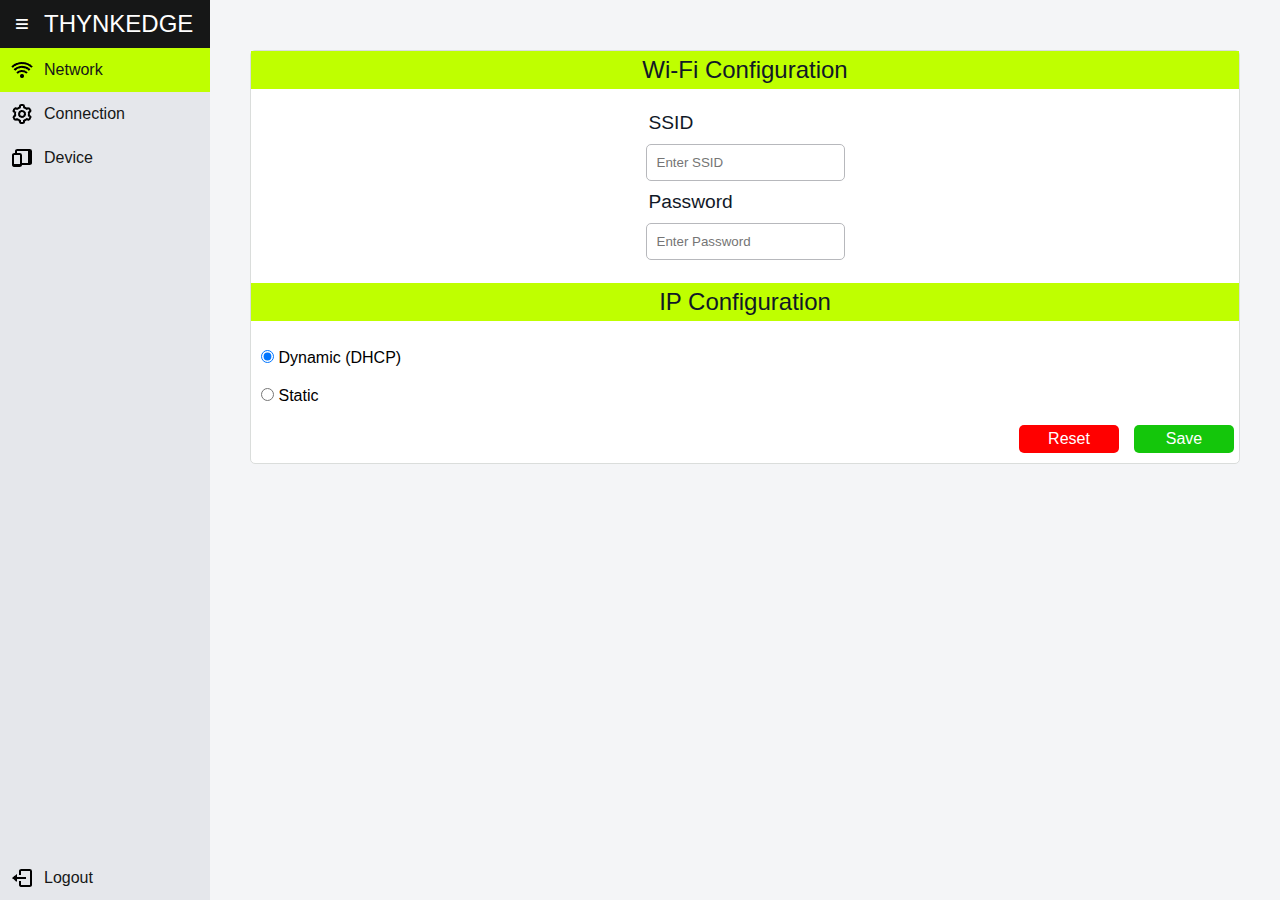
<file: index.html>
<!DOCTYPE html>
<html>

<head>
    <meta charset="UTF-8">
    <meta name="viewport" content="width=device-width, initial-scale=1">
    <title>Main Dashboard</title>
    <link rel="stylesheet" type="text/css" href="styles/style_index.css" />
</head>

<body>

    <div class="sidebar">
        <div class="sidebar-header">
            <div id="sidebar-toggle" class="menu-icon">&equiv;</div>
            <span class="sidebar-title">THYNKEDGE</span>
        </div>
        <div class="tab" data-tab-index="0">
            <img src="images/network_icon.png" alt="network_icon">
            <span>Network</span>
        </div>
        <div class="tab" data-tab-index="1">
            <img src="images/connection_icon.png" alt="connection_icon">
            <span>Connection</span>
        </div>
        <div class="tab" data-tab-index="2">
            <img src="images/device_icon.png" alt="device_icon">
            <span>Device</span>
        </div>
        <div class="tab logout" data-tab-index="3">
            <img src="images/logout_icon.png" alt="logout_icon">
            <span>Logout</span>
        </div>        
    </div>
    
    <main>
        <iframe id="tab1" src="tabs/network.html" frameborder="0" width="100%" height="100%"></iframe>
        <iframe id="tab2" src="tabs/connection.html" frameborder="0" width="100%" height="100%"></iframe>
        <iframe id="tab3" src="tabs/device.html" frameborder="0" width="100%" height="100%"></iframe>        
    </main>
    
    <script src="scripts/script_index.js"></script>

</body>

</html>
</file>
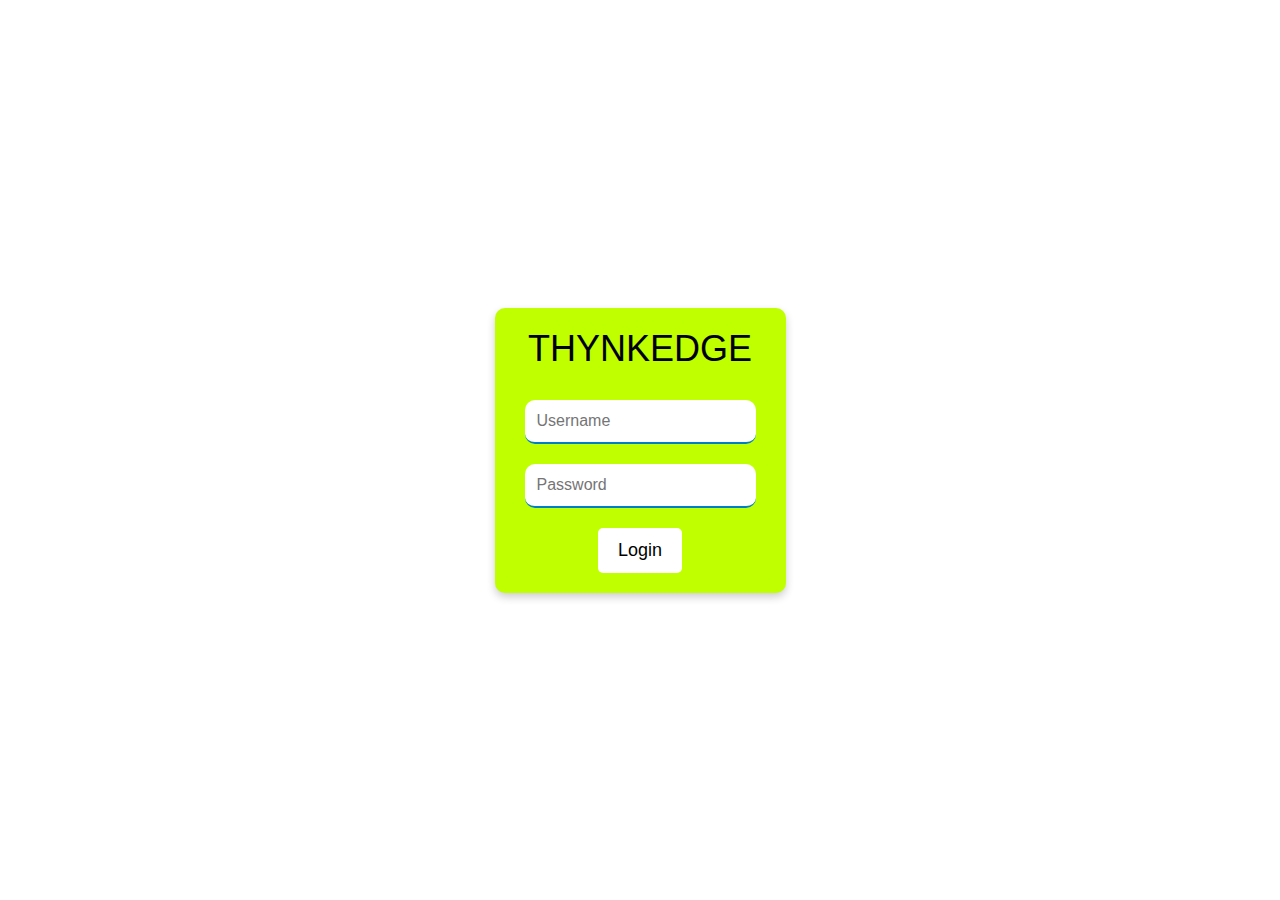
<file: login.html>
<!DOCTYPE html>
<html lang="en">

<head>
    <meta charset="UTF-8">
    <meta name="viewport" content="width=device-width, initial-scale=1.0">
    <title>Login</title>
    <link rel="stylesheet" type="text/css" href="styles/style_login.css">
</head>

<body>
    <main>
        <div class="login-container">
            <span>THYNKEDGE</span>
            <div class="input-container">
                <input type="text" id="username" placeholder="Username" required>
            </div>
            <div class="input-container">
                <input type="password" id="password" placeholder="Password" required>
            </div>
            <div class="error-message" id="error-message"></div>
            <div class="submit-container">
                <button class="login" onclick="check_credentials()">Login</button>
            </div>
        </div>
    </main>
    <script src="scripts/script_login.js"></script>
</body>

</html>
</file>
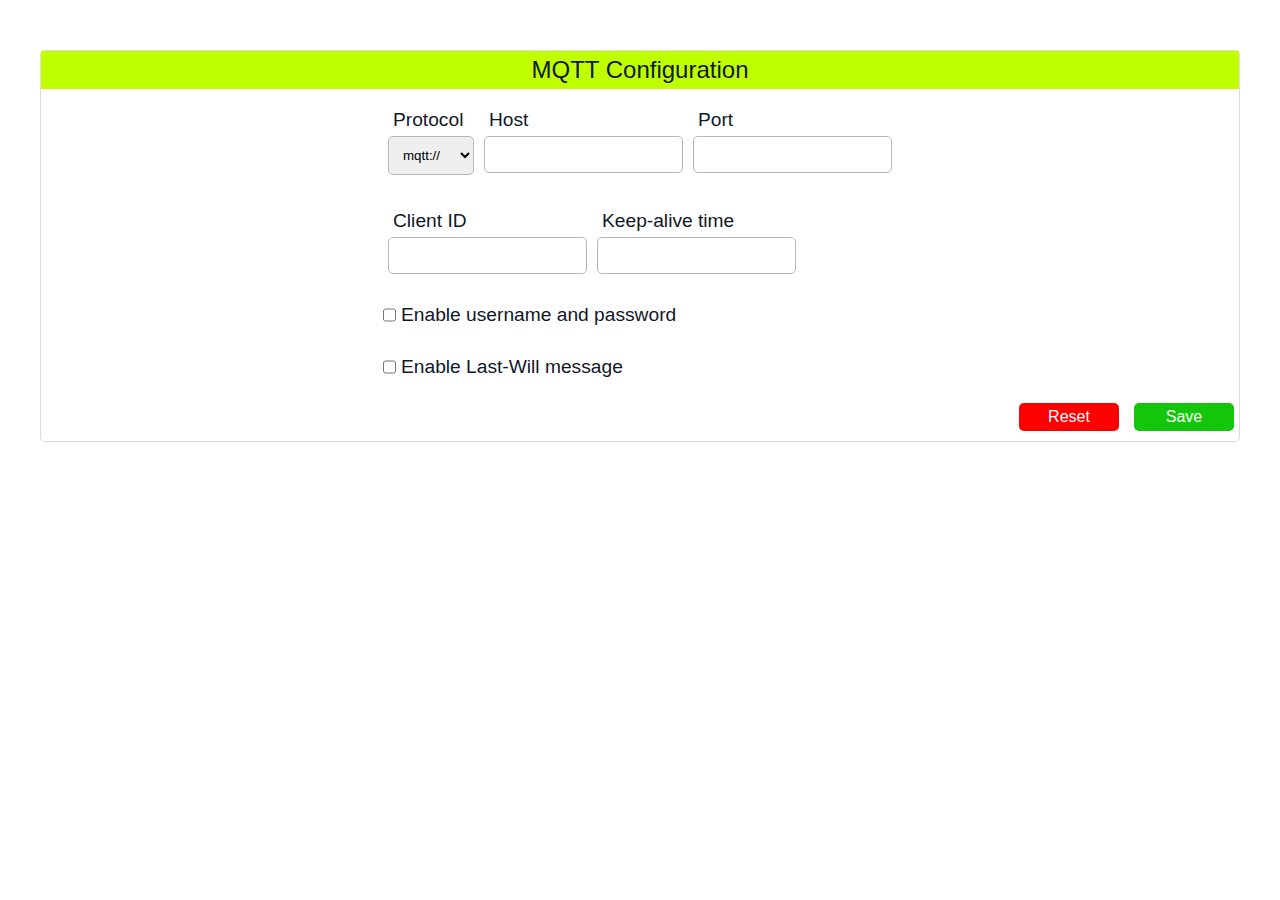
<file: tabs/connection.html>
<!DOCTYPE html>
<html lang="en">

<head>
    <meta charset="UTF-8">
    <meta name="viewport" content="width=device-width, initial-scale=1.0">
    <title>connection page</title>
    <link rel="stylesheet" type="text/css" href="../styles/style_connection.css" />
</head>

<body>
    <div class="card-container">
        <div class="card-header">
            <span>MQTT Configuration</span>
        </div>
        <div class="card-content">
            <div class="host-settings">
                <div class="host-content">
                    <div class="content">
                        <label for="protocol">Protocol</label>
                        <select id="protocol">
                            <option value="mqtt://">mqtt://</option>
                            <option value="mqtts://">mqtts://</option>
                        </select>
                    </div>
                    <div class="content">
                        <label for="host">Host</label>
                        <input type="text" id="host">
                    </div>
                    <div class="content">
                        <label for="port">Port</label>
                        <input type="number" id="port">
                    </div>
                </div>
            </div>
            <div class="host-settings">
                <div class="host-content">
                    <div class="content">
                        <label for="client_id">Client ID</label>
                        <input type="text" id="client_id">
                    </div>
                    <div class="content">
                        <label for="keep_alive_time">Keep-alive time</label>
                        <input type="number" id="keep_alive_time">
                    </div>
                </div>
            </div>
            <div class="client-settings">
                <div class="client-content">
                    <input type="checkbox" id="enable_user_pass">
                    <label for="enable_user_pass">Enable username and password</label>
                </div>
            </div>
            <div class="client-settings user_pass-config" style="display: none;">
                <div class="client-content">
                    <div class="content">
                        <label for="username">Username</label>
                        <input type="text" id="username">
                    </div>
                    <div class="content">
                        <label for="password">Password</label>
                        <input type="text" id="password">
                    </div>
                </div>
            </div>
            <div class="client-settings">
                <div class="client-content">
                    <input type="checkbox" id="enable_will_msg">
                    <label for="enable_will_msg">Enable Last-Will message</label>
                </div>
            </div>
            <div class="client-settings will_msg-config" style="display: none;">
                <div class="client-content">
                    <div class="content">
                        <label for="Last-Will-topic">Last-Will Topic</label>
                        <input type="text" id="Last-Will-topic">
                    </div>
                    <div class="content">
                        <label for="Last-Will-Qos">Last-Will QoS</label>
                        <select id="Last-Will-Qos">
                            <option value="0">0</option>
                            <option value="1">1</option>
                            <option value="2">2</option>
                        </select>
                    </div>
                    <div class="content">
                        <label for="Last-Will-Retain">Last-Will Retain</label>
                        <input type="checkbox" id="Last-Will-Retain">
                    </div>
                </div>
            </div>
            <div class="client-settings will_msg-config" style="display: none;">
                <div class="client-content">
                    <div class="content">
                        <label for="Last-Will-message">Last-Will message</label>
                        <input type="text" id="Last-Will-message">
                    </div>
                </div>
            </div>
        </div>
        <div class="card-footer">
            <button class="reset-button" onclick="resetInputs()">Reset</button>
            <button class="save-button" type="button" onclick="saveConnectionConfig()">Save</button>
        </div>
    </div>

    <script src="../scripts/script_connection.js"></script>
</body>

</html>
</file>
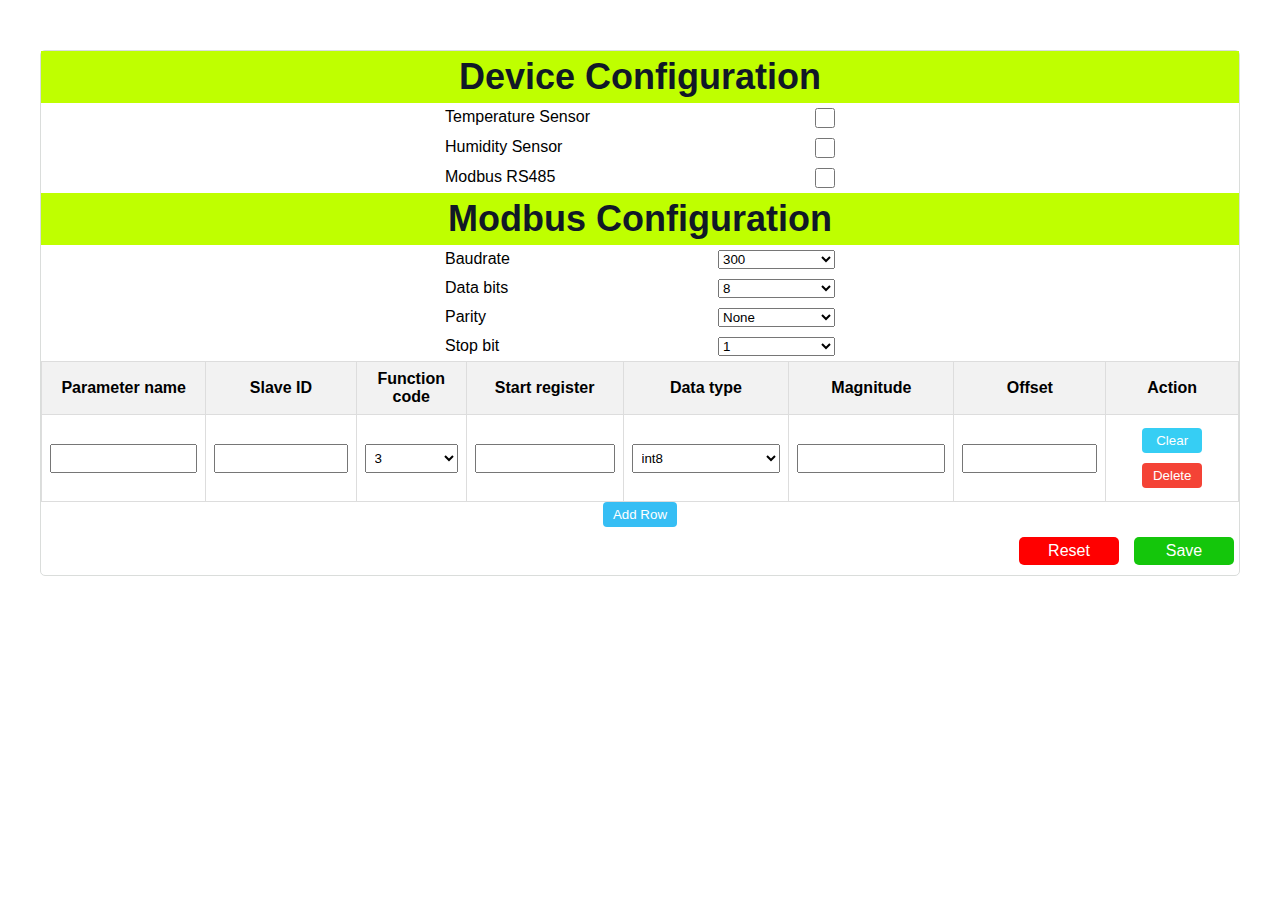
<file: tabs/device.html>
<!DOCTYPE html>
<html lang="en">

<head>
    <meta charset="UTF-8">
    <meta name="viewport" content="width=device-width, initial-scale=1.0">
    <title>device page</title>
    <link rel="stylesheet" type="text/css" href="../styles/style_device.css" />
</head>

<body>
    <div class="card-container">
        <div class="card-header">
            <h2>Device Configuration</h2>
        </div>
        <div class="card-content">
            <div class="label-checkbox">
                <label>Temperature Sensor</label>
                <input type="checkbox" id="check_temp">
            </div>
            <div class="label-checkbox">
                <label>Humidity Sensor</label>
                <input type="checkbox" id="check_humi">
            </div>
            <div class="label-checkbox">
                <label>Modbus RS485</label>
                <input type="checkbox" id="enableModbus">
            </div>
        </div>

        <div class="modbus-table" id="modbusTable">
            <div class="card-header">
                <h2>Modbus Configuration</h2>
            </div>
            <div class="card-content">
                <div class="card-labels">
                    <div class="label-select">
                        <label>Baudrate</label>
                        <select class="baudrate-dropdown">
                            <option value="300">300</option>
                            <option value="600">600</option>
                            <option value="1200">1200</option>
                            <option value="2400">2400</option>
                            <option value="4800">4800</option>
                            <option value="9600">9600</option>
                            <option value="14400">14400</option>
                            <option value="19200">19200</option>
                            <option value="38400">38400</option>
                            <option value="56000">56000</option>
                            <option value="57600">57600</option>
                            <option value="115200">115200</option>
                        </select>
                    </div>
                    <div class="label-select">
                        <label>Data bits</label>
                        <select class="databits-dropdown">
                            <option value="8">8</option>
                        </select>
                    </div>
                    <div class="label-select">
                        <label>Parity</label>
                        <select class="parity-dropdown">
                            <option value="0">None</option>
                            <option value="1">Odd</option>
                            <option value="2">Even</option>
                        </select>
                    </div>
                    <div class="label-select">
                        <label>Stop bit</label>
                        <select class="stopbit-dropdown">
                            <option value="1">1</option>
                        </select>
                    </div>
                </div>
            </div>
            <div class="table-card">
                <table>
                    <thead>
                        <tr>
                            <th>Parameter name</th>
                            <th>Slave ID</th>
                            <th>Function code</th>
                            <th>Start register</th>
                            <th>Data type</th>
                            <th>Magnitude</th>
                            <th>Offset</th>
                            <th>Action</th>
                        </tr>
                    </thead>
                    <tbody>
                        <tr>
                            <td><input type="text"></td>
                            <td><input type="number"></td>
                            <td>
                                <select class="function-code-dropdown">
                                    <option value="3">3</option>
                                    <option value="4">4</option>
                                </select>
                            </td>
                            <td><input type="number"></td>
                            <td>
                                <select class="data-type-dropdown">
                                    <option value="int8">int8</option>
                                    <option value="uint8">uint8</option>
                                    <option value="int16">int16</option>
                                    <option value="uint16">uint16</option>
                                    <option value="int32-inverse">int32 inverse (Big-endian)</option>
                                    <option value="uint32-inverse">uint32 inverse (Big-endian)</option>
                                    <option value="int32-little-endian">int32 (Little-endian byte swap)</option>
                                    <option value="uint32-little-endian">uint32 (Little-endian byte swap)</option>
                                    <option value="float-inverse">float inverse (Big-endian)</option>
                                    <option value="float-little-endian">float (Little-endian byte swap)</option>
                                    <option value="int64-inverse">int64 inverse (Big-endian)</option>
                                    <option value="uint64-inverse">uint64 inverse (Big-endian)</option>
                                    <option value="int64-little-endian">int64 (Little-endian byte swap)</option>
                                    <option value="uint64-little-endian">uint64 (Little-endian byte swap)</option>
                                    <option value="double-inverse">double inverse (Big-endian)</option>
                                    <option value="double-little-endian">double (Little-endian byte swap)</option>
                                </select>
                            </td>
                            <td><input type="number"></td>
                            <td><input type="number"></td>
                            <td>
                                <button class="clear-button" onclick="clearRow(this)">Clear</button>
                                <button class="delete-button" onclick="deleteRow(this)">Delete</button>
                            </td>
                        </tr>
                    </tbody>
                </table>
            </div>
            <div class="addrow">
                <button class="addrow-button" onclick="addRow()">Add Row</button>
            </div>
            <div class="card-footer">
                <button class="reset-button" onclick="resetInputs()">Reset</button>
                <button class="save-button" type="button" onclick="saveNetworkConfig()">Save</button>
            </div>
        </div>
    </div>

    <script src="../scripts/script_device.js"></script>
</body>

</html>
</file>
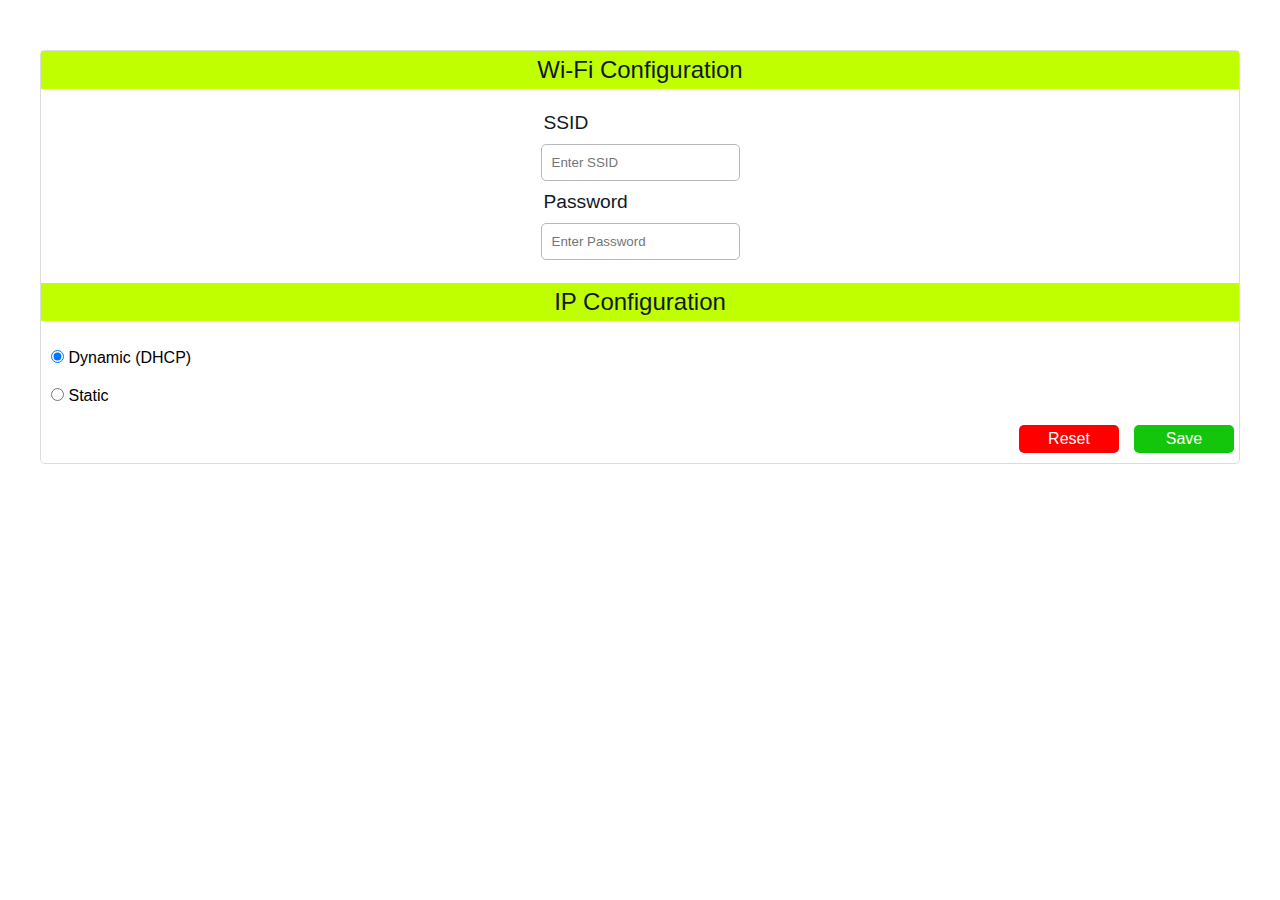
<file: tabs/network.html>
<!DOCTYPE html>
<html lang="en">
<head>
    <meta charset="UTF-8">
    <meta name="viewport" content="width=device-width, initial-scale=1.0">
    <title>network page</title>
    <link rel="stylesheet" type="text/css" href="../styles/style_network.css" />
</head>
<body>
    <div class="card-container">
        <div class="card-header">
            <span>Wi-Fi Configuration</span>
        </div>
        <br>
        <div class="card-content">
            <span>SSID</span>
            <input type="text" id="ssid" placeholder="Enter SSID" required>
        </div>
        <div class="card-content">
            <span>Password</span>
            <input type="password" id="password" placeholder="Enter Password" required>
        </div>
        <br>
        <div class="card-header">
            <span>IP Configuration</span>
        </div>
        <br>
        <div class="radio-content">
            <input type="radio" name="ipConfig" id="dynamic" value="dynamic" checked>
            <label for="dynamic">Dynamic (DHCP)</label>
        </div>
        <div class="radio-content">
            <input type="radio" name="ipConfig" id="static" value="static">
            <label for="static">Static</label>
        </div>
        <div class="card-content static-config" style="display: none;">
            <br>
            <span>IP Address</span>
            <div class="input-config">
                <input type="number" id="staticIp1" placeholder="Enter IP1">
                <span>.</span>
                <input type="number" id="staticIp2" placeholder="Enter IP2">
                <span>.</span>
                <input type="number" id="staticIp3" placeholder="Enter IP3">
                <span>.</span>
                <input type="number" id="staticIp4" placeholder="Enter IP4">
            </div>
        </div>
        <div class="card-content static-config" style="display: none;">
            <br>
            <span>Gateway</span>
            <div class="input-config">
                <input type="number" id="gateway1" placeholder="Enter GW1">
                <span>.</span>
                <input type="number" id="gateway2" placeholder="Enter GW2">
                <span>.</span>
                <input type="number" id="gateway3" placeholder="Enter GW3">
                <span>.</span>
                <input type="number" id="gateway4" placeholder="Enter GW4">
            </div>
        </div>
        <div class="card-footer">
            <button class="reset-button" onclick="resetInputs()">Reset</button>
            <button class="save-button" type="button" onclick="saveNetworkConfig()">Save</button>
        </div>
    </div>

    <script src="../scripts/script_network.js"></script>
</body>
</html>
</file>
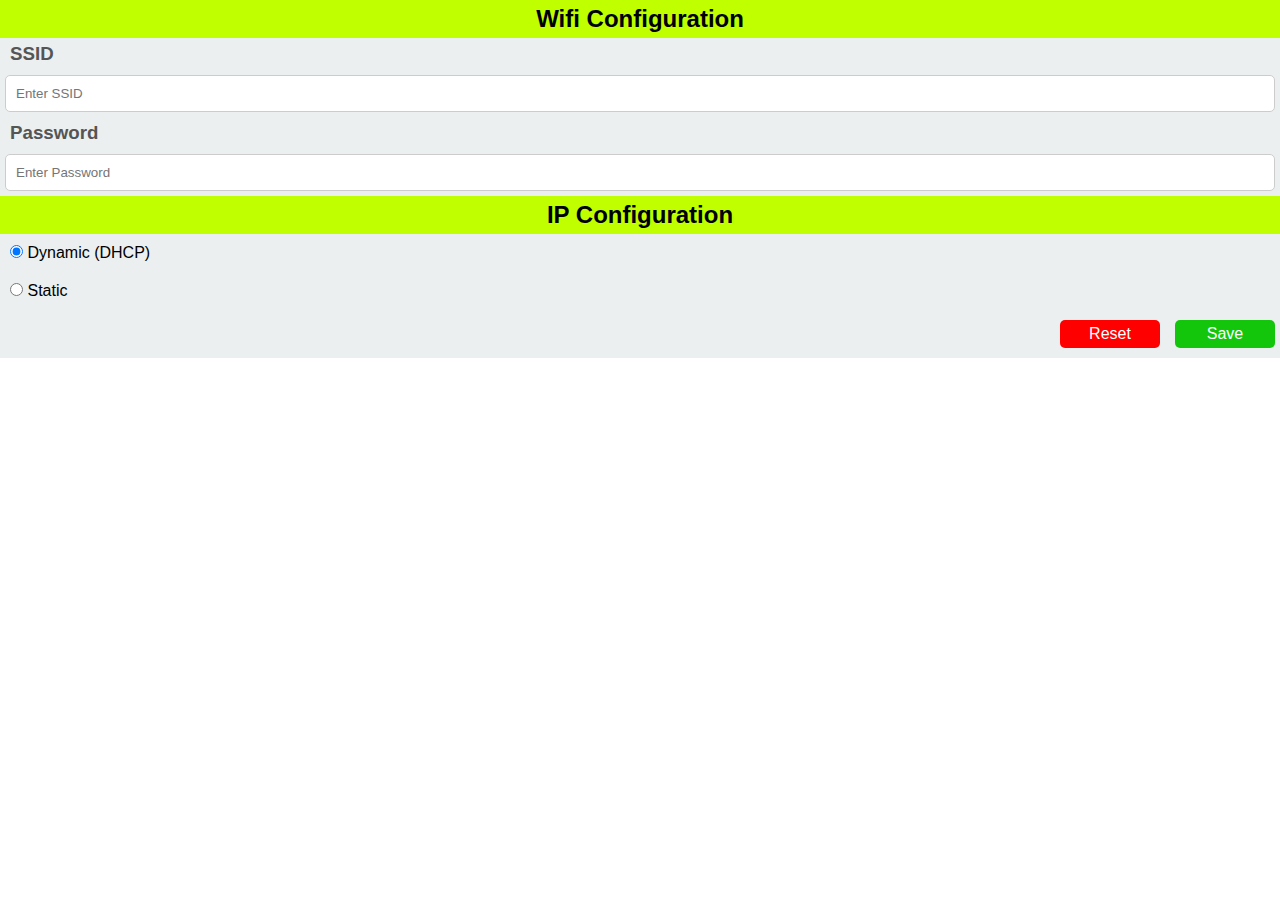
<file: tabs/tab1.html>
<!DOCTYPE html>
<html lang="en">
<head>
    <meta charset="UTF-8">
    <meta name="viewport" content="width=device-width, initial-scale=1.0">
    <title>tab1</title>
    <link rel="stylesheet" type="text/css" href="../styles/style_tab1.css" />
</head>
<body>
    <div class="card-container">
        <div class="card-header">
            <h2>Wifi Configuration</h2>
        </div>
        <div class="card-content">
            <h3>SSID</h3>
            <input type="text" id="ssid" placeholder="Enter SSID" required>
        </div>
        <div class="card-content">
            <h3>Password</h3>
            <input type="password" id="password" placeholder="Enter Password" required>
        </div>
        <div class="card-header">
            <h2>IP Configuration</h2>
        </div>
        <div class="radio-content">
            <input type="radio" name="ipConfig" id="dynamic" value="dynamic" checked>
            <label for="dynamic">Dynamic (DHCP)</label>
        </div>
        <div class="radio-content">
            <input type="radio" name="ipConfig" id="static" value="static">
            <label for="static">Static</label>
        </div>
        <div class="card-content static-config" style="display: none;">
            <h3>IP Address</h3>
            <div class="input-config">
                <input type="text" id="staticIp1" placeholder="Enter IP1">
                <input type="text" id="staticIp2" placeholder="Enter IP2">
                <input type="text" id="staticIp3" placeholder="Enter IP3">
                <input type="text" id="staticIp4" placeholder="Enter IP4">
            </div>
        </div>
        <div class="card-content static-config" style="display: none;">
            <h3>Gateway</h3>
            <div class="input-config">
                <input type="text" id="gateway1" placeholder="Enter GW1">
                <input type="text" id="gateway2" placeholder="Enter GW2">
                <input type="text" id="gateway3" placeholder="Enter GW3">
                <input type="text" id="gateway4" placeholder="Enter GW4">
            </div>
        </div>
        <div class="card-footer">
            <button class="reset-button">Reset</button>
            <button class="save-button">Save</button>
        </div>
    </div>

    <script src="../scripts/script_tab1.js"></script>
</body>
</html>
</file>
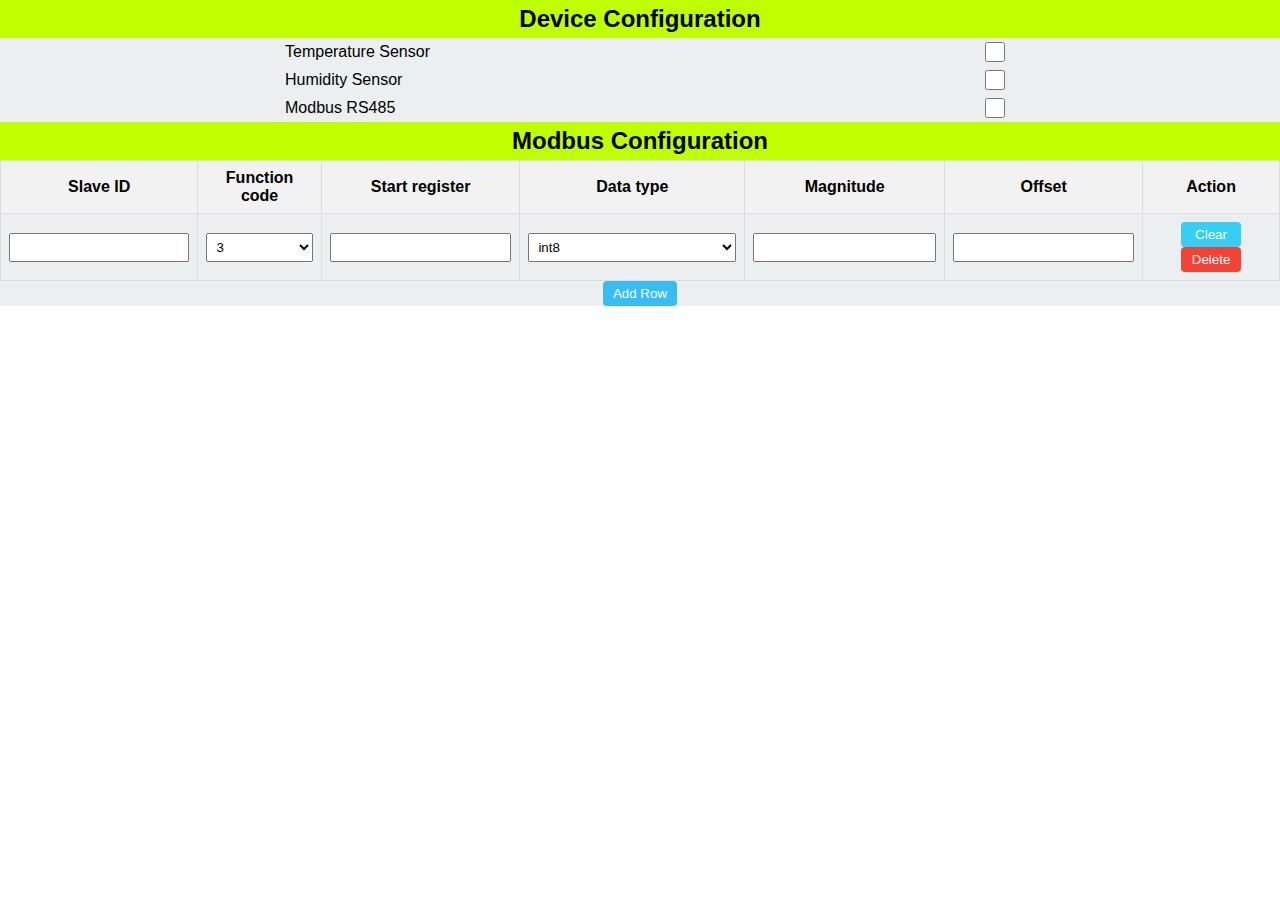
<file: tabs/tab2.html>
<!DOCTYPE html>
<html lang="en">
<head>
    <meta charset="UTF-8">
    <meta name="viewport" content="width=device-width, initial-scale=1.0">
    <title>tab2</title>
    <link rel="stylesheet" type="text/css" href="../styles/style_tab2.css" />
</head>
<body>
    <div class="card-container">
        <div class="card-header">
            <h2>Device Configuration</h2>
        </div>
        <div class="card-content">
            <div class="card-labels">
                <label class="checkbox-label">Temperature Sensor</label>
                <label class="checkbox-label">Humidity Sensor</label>
                <label class="checkbox-label">Modbus RS485</label>
            </div>
            <div class="card-labels">
                <input type="checkbox" id="check_temp">
                <input type="checkbox" id="check_humi">
                <input type="checkbox" id="enableModbus">
            </div>
        </div>

        <div class="modbus-table" id="modbusTable">
            <div class="card-header">
                <h2>Modbus Configuration</h2>
            </div>
            <div class="table-card">
                <table>
                    <thead>
                        <tr>
                            <th>Slave ID</th>
                            <th>Function code</th>
                            <th>Start register</th>
                            <th>Data type</th>
                            <th>Magnitude</th>
                            <th>Offset</th>
                            <th>Action</th>
                        </tr>
                    </thead>
                    <tbody>
                        <tr>
                            <td><input type="text" oninput="validateNumberInput(this)"></td>
                            <td>
                                <select class="function-code-dropdown">
                                    <option value="3">3</option>
                                    <option value="4">4</option>
                                </select>
                            </td>
                            <td><input type="text" oninput="validateNumberInput(this)"></td>
                            <td>
                                <select class="data-type-dropdown">
                                    <option value="int8">int8</option>
                                    <option value="uint8">uint8</option>
                                    <option value="int16">int16</option>
                                    <option value="uint16">uint16</option>
                                    <option value="int32-inverse">int32 inverse (Big-endian)</option>
                                    <option value="uint32-inverse">uint32 inverse (Big-endian)</option>
                                    <option value="int32-little-endian">int32 (Little-endian byte swap)</option>
                                    <option value="uint32-little-endian">uint32 (Little-endian byte swap)</option>
                                    <option value="float-inverse">float inverse (Big-endian)</option>
                                    <option value="float-little-endian">float (Little-endian byte swap)</option>
                                    <option value="int64-inverse">int64 inverse (Big-endian)</option>
                                    <option value="uint64-inverse">uint64 inverse (Big-endian)</option>
                                    <option value="int64-little-endian">int64 (Little-endian byte swap)</option>
                                    <option value="uint64-little-endian">uint64 (Little-endian byte swap)</option>
                                    <option value="double-inverse">double inverse (Big-endian)</option>
                                    <option value="double-little-endian">double (Little-endian byte swap)</option>
                                </select>
                            </td>
                            <td><input type="text" oninput="validateNumberInput(this)"></td>
                            <td><input type="text" oninput="validateNumberInput(this)"></td>
                            <td>
                                <button class="clear-button" onclick="clearRow(this)">Clear</button>
                                <button class="delete-button" onclick="deleteRow(this)">Delete</button>
                            </td>
                        </tr>
                    </tbody>
                </table>
            </div>
            <div class="addrow">
                <button class="addrow-button" onclick="addRow()">Add Row</button>
            </div>
        </div>
    </div>

    <script src="../scripts/script_tab2.js"></script>
</body>
</html>
</file>
<file: styles/style_index.css>
* {
    margin: 0;
    padding: 0;
    box-sizing: border-box;
}

body {
    height: 100vh;
    margin: 0;
    display: flex;
    flex-direction: row;
    background-color:#f7f7f9;
}

.sidebar {
    display: flex;
    flex-direction: column;
    width: 210px;
    background-color: #E5E7EB;
    color: #161717;
    font-family: 'Poppins', sans-serif;
    transition: all 0.1s;
}

.sidebar-header {
    display: flex;
    align-items: center;
    background-color: #161717;
    color: #fff;
    padding: 10px;
    font-family: 'Poppins', sans-serif;
    font-size: 24px;
}

.sidebar-title {
    margin-left: 15px;
}

.sidebar.collapsed {
    width: 50px;
}

.sidebar.collapsed .tab span,
.sidebar.collapsed .sidebar-title {
    display: none;
}

.menu-icon {
    margin-left: 5px;
    cursor: pointer;
}

.tab {
    display: flex;
    align-items: center;
    padding: 10px;
    cursor: pointer;
    transition: background-color 0.1s;
    min-height: 40px;
}

.tab.logout {
    display: flex;
    align-items: center;
    padding: 10px;
    margin-top: auto;
    cursor: pointer;
    transition: background-color 0.3s;
}

.tab:hover,
.tab.logout:hover {
    background-color: #bfff00;
}

.tab img {
    margin-right: 10px;
}

main {
    flex: 1;
    background-color: #f4f5f7;
}

.selected-tab {
    background-color: #bfff00; 
    min-height: 40px;
}

/* Apply mobile-friendly styles for screens with a max-width of 768px */
@media (max-width: 768px) {
    body {
        flex-direction: column; /* Stack sidebar and main content for smaller screens */
    }

    main {
        margin: 0;
    }

    .sidebar {
        width: 100%; 
    }

    .sidebar.collapsed {
        width: 100%; 
    }

    .tab {
        width: 100%;
    }

    .tab.logout {
        margin-top: 10px; 
    }

    .tab img {
        margin-right: 5px; 
    }
}
</file>
<file: styles/style_login.css>
* {
    margin: 0;
    padding: 0;
    box-sizing: border-box;
}

body {
    height: 100vh;
    margin: 0;
    display: flex;
    justify-content: center;
    align-items: center;
    /* background: #effff7; */

}

.login-container {
    display: flex;
    flex-direction: column;
    background-color: #bfff00;
    border-radius: 10px;
    padding: 20px;
    box-shadow: 0 4px 8px rgba(0, 0, 0, 0.2);
    text-align: center;
    max-width: 400px;
    margin: 0 auto;
}

span {
    font-size: 36px;
    color: #000000; 
    font-family: 'Poppins', sans-serif;
    margin-bottom: 20px;
}

.input-container {
    /* margin-bottom: 20px; */
    padding: 10px;
}

input[type="text"],
input[type="password"] {
    width: 100%;
    padding: 12px;
    border: none;
    border-radius: 10px;
    border-bottom: 2px solid #007fc8;
    background-color: #ffffff;
    font-family: 'Poppins', sans-serif;
    font-size: 16px;
    transition: border-bottom 0.3s;
}

input[type="text"]:focus,
input[type="password"]:focus {
    border-bottom: 3px solid #007fc8;
}

.login{
    background-color: #ffffff;
    color: #000000;
    padding: 12px 20px;
    border: none;
    border-radius: 5px;
    font-size: 18px;
    font-family: 'Poppins', sans-serif;
    cursor: pointer;
    transition: background-color 0.3s;
}

.login:hover {
    background-color: #bde5ff;
}

.error-message {
    color: #ff0000; 
    font-family: 'Poppins', sans-serif;
    margin-top: 5px;
    margin-bottom: 5px;
}
</file>
<file: styles/style_connection.css>
* {
    margin: 0;
    padding: 0;
    box-sizing: border-box;
}

body {
    margin: 0;
    display: block;
    flex-direction: row;
}

.card-container {
    display: flex;
    flex-direction: column;
    background-color: #ffffff;
    border: 1px solid #dadddb;
    border-radius: 5px;
    margin-top: 50px;
    margin-left: 40px;
    margin-right: 40px;
}

.card-header {
    display: block;
    text-align: center;
    background-color: #bfff00;
    color: #111827;
    font-family: 'Roboto', sans-serif;
    font-size: 1.5rem;
    padding: 5px;
}

.card-content {
    display: flex;
    flex-direction: column;
    margin-left: auto;
    margin-right: auto;
    max-width: 700px;
}

.card-content label {
    color: #111827;
    font-weight: lighter;
    font-family: 'Roboto', sans-serif;
    font-size: 1.2rem;
    padding: 5px;
    /* margin-left: 3px; */
}

.card-content input[type="text"],
.card-content input[type="number"],
.card-content select {
    padding: 10px;
    /* margin: 5px; */
    border: 1px solid #b7b8bc;
    border-radius: 5px;
}

.host-settings,
.client-settings {
    display: flex;
    flex-direction: row;
    /* justify-content: center; */
}

.host-content,
.client-content {
    display: flex;
    flex-direction: row;
    padding: 10px;
    max-width: max-content;
}

.content {
    display: flex;
    flex-direction: column;
    /* width: 200px; */
    padding: 5px;
}

.card-footer {
    display: flex;
    flex-direction: row;
    justify-content: flex-end;
}

.reset-button {
    background-color: #ff0000;
    color: #ffffff;
    border: none;
    border-radius: 5px;
    cursor: pointer;
    padding: 5px;
    margin: 10px 10px 10px;
    width: 100px;
    font-family: 'Roboto', sans-serif;
    font-size: 16px;
    transition: background-color 0.3s;
}

.save-button {
    background-color: #14c60b;
    color: #ffffff;
    border: none;
    border-radius: 5px;
    cursor: pointer;
    padding: 5px;
    margin: 10px 5px 10px;
    width: 100px;
    font-family: 'Roboto', sans-serif;
    font-size: 16px;
    transition: background-color 0.3s;
}

.reset-button:hover {
    background-color: #000000;
}

.save-button:hover {
    background-color: #000000;
}

.invalid-input {
    border: 1px solid red !important;
}
</file>
<file: styles/style_device.css>
* {
    margin: 0;
    padding: 0;
    box-sizing: border-box;
}

body {
    margin: 0;
    display: block;
    flex-direction: row;
}

.card-container {
    display: flex;
    flex-direction: column;
    background-color: #ffffff;
    border: 1px solid #dadddb;
    border-radius: 5px;
    margin-top: 50px;
    margin-left: 40px;
    margin-right: 40px;
}

.card-header {
    display: block;
    text-align: center;
    background-color: #bfff00;
    color: #111827;
    font-family: 'Roboto', sans-serif;
    font-size: 1.5rem;
    padding: 5px;
}

.card-content {
    display: flex;
    flex-direction: column;
    margin-left: auto;
    margin-right: auto;
    max-width: 400px;
}

.card-content span {
    color: #111827;
    font-weight: lighter;
    font-family: 'Roboto', sans-serif;
    font-size: 1.2rem;
    padding: 5px;
    margin-left: 3px;
}

.label-checkbox {
    padding: 5px;
    display: flex;
    flex-direction: row;
    width: 400px;
    justify-content: space-between;
    font-family: 'Roboto', sans-serif;
}

.label-select {
    padding: 5px;
    display: flex;
    justify-content: space-between;
    font-family: 'Roboto', sans-serif;
}

.label-select select {
    width: 30%;
    /* padding: 5px; */
    box-sizing: border-box;
}

input[type="checkbox"] {
    width: 20px;
    height: 20px;
}

.table-card {
    display: flex;
    justify-content: center;
}

table {
    width: 100%;
    border-collapse: collapse;
    font-family: 'Roboto', sans-serif;
}

th,
td {
    border: 1px solid #ddd;
    padding: 8px;
    text-align: center;
}

th {
    background-color: #f2f2f2;
}

tr:nth-child(even) {
    background-color: #f2f2f2;
}

tr:hover {
    background-color: #ddd;
}

.table-card input[type="text"],
.table-card input[type="number"],
.table-card select {
    width: 100%;
    padding: 5px;
    box-sizing: border-box;
}

.action-button {
    display: flex;
    flex-direction: row;
}

.delete-button {
    background-color: #f44336;
    color: white;
    border: none;
    padding: 5px 10px;
    margin: 5px;
    cursor: pointer;
    border-radius: 4px;
    width: 60px;
}

.delete-button:hover {
    background-color: #d32f2f;
}

.clear-button {
    background-color: #36cef4;
    color: white;
    border: none;
    padding: 5px 10px;
    margin: 5px;
    cursor: pointer;
    border-radius: 4px;
    width: 60px;
}

.clear-button:hover {
    background-color: #44bddb;
}

.addrow {
    display: flex;
    justify-content: center;
}

.addrow-button {
    background-color: #36bef4;
    color: white;
    border: none;
    padding: 5px 10px;
    cursor: pointer;
    border-radius: 4px;
}

.addrow-button:hover {
    background-color: #00b7ff;
}

.card-footer {
    display: flex;
    flex-direction: row;
    justify-content: flex-end;
}

.reset-button {
    background-color: #ff0000;
    color: #ffffff;
    border: none;
    border-radius: 5px;
    cursor: pointer;
    padding: 5px;
    margin: 10px 10px 10px;
    width: 100px;
    font-family: 'Roboto', sans-serif;
    font-size: 16px;
    transition: background-color 0.3s;
}

.save-button {
    background-color: #14c60b;
    color: #ffffff;
    border: none;
    border-radius: 5px;
    cursor: pointer;
    padding: 5px;
    margin: 10px 5px 10px;
    width: 100px;
    font-family: 'Roboto', sans-serif;
    font-size: 16px;
    transition: background-color 0.3s;
}

.reset-button:hover {
    background-color: #000000;
}

.save-button:hover {
    background-color: #000000;
}

.invalid-input {
    border: 1px solid red !important;
}
</file>
<file: styles/style_network.css>
* {
    margin: 0;
    padding: 0;
    box-sizing: border-box;
}

body {
    margin: 0;
    display: block;
    flex-direction: row;
}

.card-container {
    display: flex;
    flex-direction: column;
    background-color: #ffffff;
    border: 1px solid #dadddb;
    border-radius: 5px;
    margin-top: 50px;
    margin-left: 40px;
    margin-right: 40px;
}

.card-header {
    display: block;
    text-align: center;
    background-color: #bfff00;
    color: #111827;
    font-family: 'Roboto', sans-serif;
    font-size: 1.5rem;
    padding: 5px;
}

.card-content {
    display: flex;
    flex-direction: column;
    margin-left: auto;
    margin-right: auto;
    max-width: 600px;
}

.card-content span {
    color: #111827;
    font-weight:lighter;
    font-family: 'Roboto', sans-serif;
    font-size: 1.2rem;
    padding: 5px;
    margin-left: 3px;
}

.card-content input[type="text"],
input[type="password"] {
    padding: 10px;
    margin: 5px;
    border: 1px solid #b7b8bc;
    border-radius: 5px;
}

.radio-content {
    display: block;
    padding: 10px;
    font-family: 'Roboto', sans-serif;
}

.input-config {
    display: flex;
    justify-content: space-between;
}

.input-config input{
    flex: 1; 
    margin: 0 5px; 
    padding: 10px;
    border: 1px solid #b7b8bc;
    border-radius: 5px;
    min-width: 100px;
}

.card-footer{
    display: flex;
    flex-direction: row;
    justify-content: flex-end;
}

.reset-button {
    background-color: #ff0000;
    color: #ffffff;
    border: none;
    border-radius: 5px;
    cursor: pointer;
    padding: 5px;
    margin: 10px 10px 10px;
    width: 100px;
    font-family: 'Roboto', sans-serif;
    font-size: 16px;
    transition: background-color 0.3s;
}

.save-button {
    background-color: #14c60b;
    color: #ffffff;
    border: none;
    border-radius: 5px;
    cursor: pointer;
    padding: 5px;
    margin: 10px 5px 10px;
    width: 100px;
    font-family: 'Roboto', sans-serif;
    font-size: 16px;
    transition: background-color 0.3s;
}

.reset-button:hover {
    background-color: #000000; 
}

.save-button:hover {
    background-color: #000000; 
}

.invalid-input {
    border: 1px solid red !important;
}

@media (max-width: 768px) {
    body {
        flex-direction: column; /* Stack sidebar and main content for smaller screens */
    }

    .card-container {
        margin: 0px;
    }

    .card-content input[type="text"],
    input[type="password"] {
        width: 100%; 
        margin: 5px 0; 
    }

    .input-config {
        flex-direction: column; 
    }

    .input-config input {
        width: 100%; 
    }
}
</file>
<file: styles/style_tab1.css>
* {
    margin: 0;
    padding: 0;
    box-sizing: border-box;
}

body {
    margin: 0;
    display: block;
    flex-direction: row;
}

.card-container {
    display: flex;
    flex-direction: column;
    background-color: #ebefef;
}

.card-header {
    display: block;
    text-align: center;
    background-color: #bfff00;
    color: #000000;
    font-family: 'Poppins', sans-serif;
    padding: 5px;
}

.card-content {
    display: flex;
    flex-direction: column;
}

.card-content h3 {
    color: #555;
    font-family: 'Poppins', sans-serif;
    padding: 5px;
    margin-left: 5px;
}

.card-content input[type="text"],
input[type="password"] {
    padding: 10px;
    margin: 5px;
    border: 1px solid #ccc;
    border-radius: 5px;
}

.radio-content {
    display: block;
    padding: 10px;
    font-family: 'Poppins', sans-serif;
}

.input-config {
    display: flex;
    justify-content: space-between;
}

.input-config input{
    flex: 1; 
    margin: 0 5px; 
    padding: 10px;
    border: 1px solid #ccc;
    border-radius: 5px;
}

.card-footer{
    display: flex;
    flex-direction: row;
    justify-content: flex-end;
}

.reset-button {
    background-color: #ff0000;
    color: #ffffff;
    border: none;
    border-radius: 5px;
    cursor: pointer;
    padding: 5px;
    margin: 10px 10px 10px;
    width: 100px;
    font-family: 'Poppins', sans-serif;
    font-size: 16px;
    transition: background-color 0.3s;
}

.save-button {
    background-color: #14c60b;
    color: #ffffff;
    border: none;
    border-radius: 5px;
    cursor: pointer;
    padding: 5px;
    margin: 10px 5px 10px;
    width: 100px;
    font-family: 'Poppins', sans-serif;
    font-size: 16px;
    transition: background-color 0.3s;
}

.reset-button:hover {
    background-color: #000000; 
}

.save-button:hover {
    background-color: #000000; 
}

@media (max-width: 768px) {
    body {
        flex-direction: column; /* Stack sidebar and main content for smaller screens */
    }

    .card-content input[type="text"],
    input[type="password"] {
        width: 100%; 
        margin: 5px 0; 
    }

    .input-config {
        flex-direction: column; 
    }

    .input-config input {
        width: 100%; 
    }
}
</file>
<file: styles/style_tab2.css>
* {
    margin: 0;
    padding: 0;
    box-sizing: border-box;
}

body {
    margin: 0;
    display: block;
    flex-direction: row;
}

.card-container {
    display: flex;
    flex-direction: column;
    background-color: #ebefef;
}

.card-header {
    display: block;
    text-align: center;
    background-color: #bfff00;
    color: #000000;
    font-family: 'Poppins', sans-serif;
    padding: 5px;
}

.card-content {
    display: flex;
    flex-direction: row;
    justify-content: space-around;
}

.card-labels {
    display: flex;
    flex-direction: column;
    justify-content: space-around;
    font-family: 'Poppins', sans-serif;
}

.checkbox-label {
    padding: 5px;
}

input[type="checkbox"] {
    width: 20px;
    height: 20px;
}

label.checkbox-label {
    font-size: 16px;
    margin-left: 5px;
}

.table-card {
    display: flex;
    justify-content: center;
}

table {
    width: 100%;
    border-collapse: collapse;
    font-family: "Gill Sans", sans-serif;
}

th,
td {
    border: 1px solid #ddd;
    padding: 8px;
    text-align: center;
}

th {
    background-color: #f2f2f2;
}

tr:nth-child(even) {
    background-color: #f2f2f2;
}

tr:hover {
    background-color: #ddd;
}

.table-card input[type="text"],
select {
    width: 100%;
    padding: 5px;
    box-sizing: border-box;
}

.delete-button {
    background-color: #f44336;
    color: white;
    border: none;
    padding: 5px 10px;
    cursor: pointer;
    border-radius: 4px;
    width: 60px;
}

.delete-button:hover {
    background-color: #d32f2f;
}

.clear-button {
    background-color: #36cef4;
    color: white;
    border: none;
    padding: 5px 10px;
    cursor: pointer;
    border-radius: 4px;
    width: 60px;
}

.clear-button:hover {
    background-color: #09ccfd;
}

.addrow {
    display: flex;
    justify-content: center;
}

.addrow-button {
    background-color: #36bef4;
    color: white;
    border: none;
    padding: 5px 10px;
    cursor: pointer;
    border-radius: 4px;
}

.addrow-button:hover {
    background-color: #00b7ff;
}
</file>
